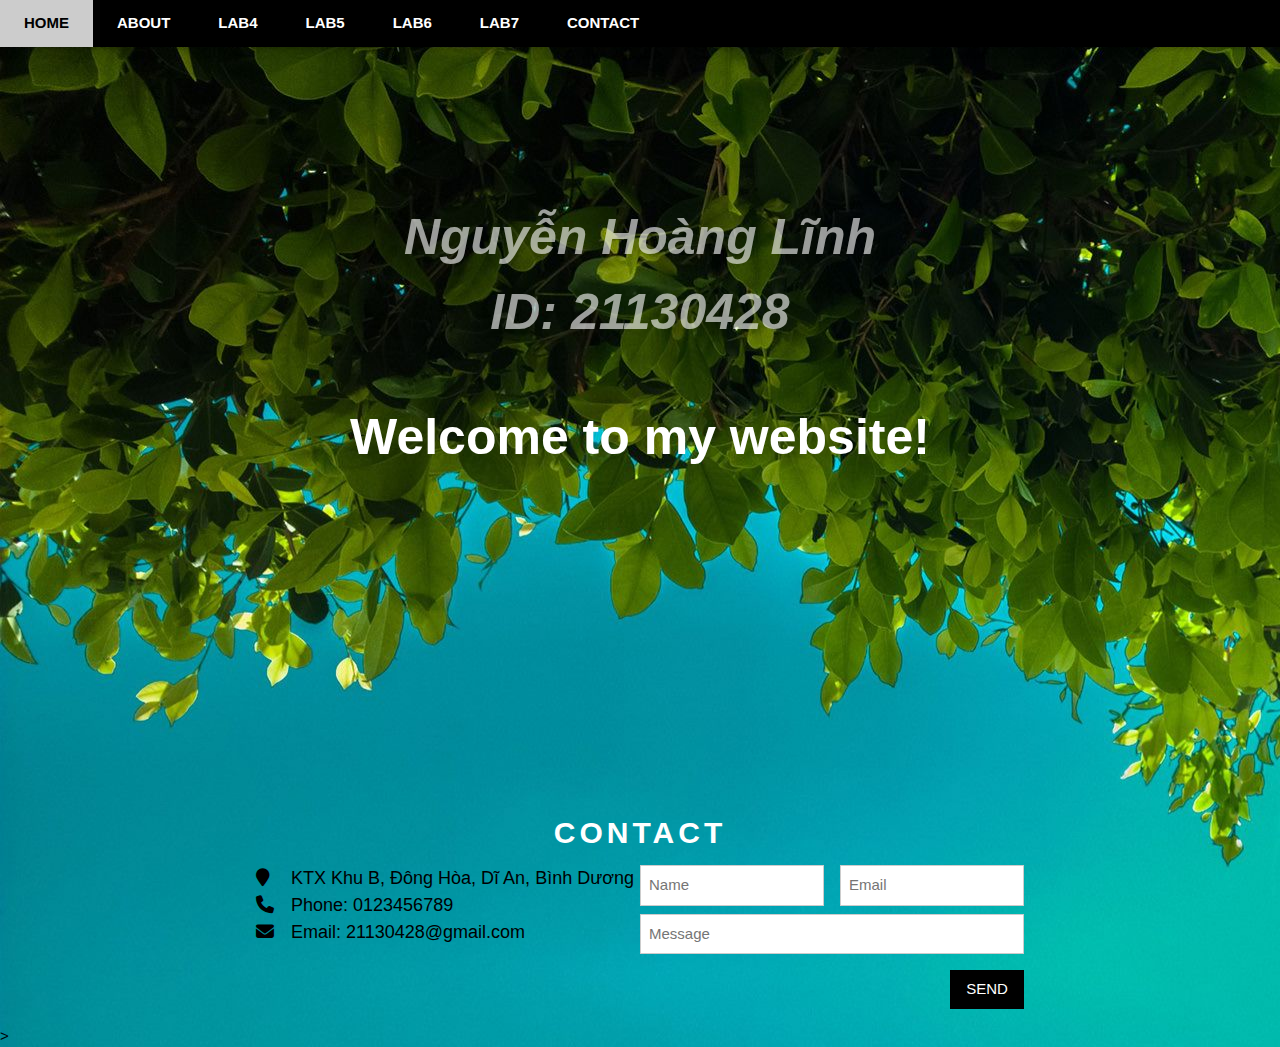
<file: index.html>
<!DOCTYPE html>
<html>

<head>
    <title>Home</title>
    <meta charset="utf-8">
    <link rel="stylesheet" href="assets/fonts/fontawesome-free-6.4.2-web/css/all.css">
    <link rel="stylesheet" href="https://www.w3schools.com/w3css/4/w3.css">
    <meta name="viewport" content="width=device-width, initial-scale=1">
    <link rel="stylesheet" href="assets/css/style.css">
</head>

<body>
    <div class="w3-top">
        <div class="w3-bar w3-black w3-card">
            <a href="index.html" class="w3-bar-item w3-button w3-padding-large" style="font-weight: bold;">HOME</a>
            <a href="about.html" class="w3-bar-item w3-button w3-padding-large w3-hide-small"
                style="font-weight: bold;">ABOUT</a>
            <a href="lab4.html" class="w3-bar-item w3-button w3-padding-large w3-hide-small"
                style="font-weight: bold;">LAB4</a>
            <a href="lab5.html" class="w3-bar-item w3-button w3-padding-large w3-hide-small"
                style="font-weight: bold;">LAB5</a>
            <a href="lab6.html" class="w3-bar-item w3-button w3-padding-large w3-hide-small"
                style="font-weight: bold;">LAB6</a>
            <a href="lab7.html" class="w3-bar-item w3-button w3-padding-large w3-hide-small"
                style="font-weight: bold;">LAB7</a>
            <a href="#contact" class="w3-bar-item w3-button w3-padding-large w3-hide-small"
                style="font-weight: bold;">CONTACT</a>
        </div>
    </div>
    <div id="bgimg">
        <div class="w3-content" style="max-width:2000px;">
            <div class="w3-container w3-content w3-center" style="margin: 0; max-width:100%;height: 800px; " id="band">
                <p class="w3-opacity"
                    style="color: white;padding-top: 200px;font-size: 50px;font-weight: bold;margin: 0;"><i>Nguyễn Hoàng
                        Lĩnh</i></p>
                <p class="w3-opacity" style="color: white;font-size: 50px;font-weight: bold;margin: 0;"><i>ID:
                        21130428</i></p>
                <p class="" style="color: white;font-size: 50px;font-weight: bold;">Welcome to my website!</p>
            </div>
        </div>
        <!-- bot -->
        <div>
            <div class="w3-container w3-content" style="max-width:800px" id="contact">
                <h2 class="w3-wide w3-center" style="font-weight: bold;color: white;">CONTACT</h2>
                <div class="w3-row">
                    <div class="w3-col m6 w3-large w3-margin-bottom">
                        <i class="fa fa-map-marker" style="width:30px"></i> KTX Khu B, Đông Hòa, Dĩ An, Bình Dương<br>
                        <i class="fa fa-phone" style="width:30px"></i> Phone: 0123456789<br>
                        <i class="fa fa-envelope" style="width:30px"> </i> Email: 21130428@gmail.com<br>
                    </div>
                    <div class="w3-col m6">
                        <form action="/action_page.php" target="_blank">
                            <div class="w3-row-padding" style="margin:0 -16px 8px -16px">
                                <div class="w3-half">
                                    <input class="w3-input w3-border" type="text" placeholder="Name" required
                                        name="Name">
                                </div>
                                <div class="w3-half">
                                    <input class="w3-input w3-border" type="text" placeholder="Email" required
                                        name="Email">
                                </div>
                            </div>
                            <input class="w3-input w3-border" type="text" placeholder="Message" required name="Message">
                            <button class="w3-button w3-black w3-section w3-right" type="submit">SEND</button>
                        </form>
                    </div>
                </div>
            </div>>
        </div>
    </div>
</body>

</html>
</file>
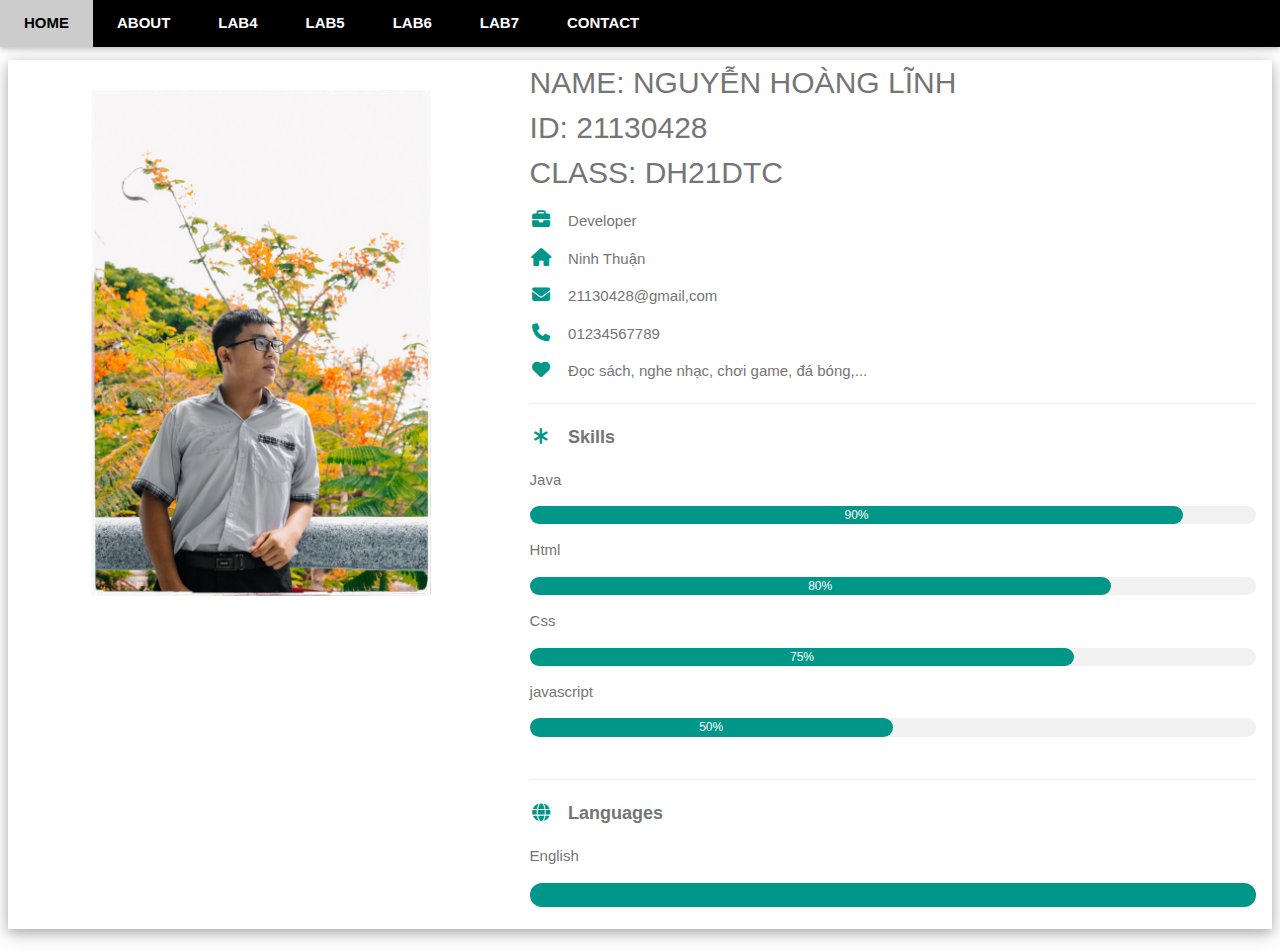
<file: about.html>
<!DOCTYPE html>
<html>

<head>
    <title>About</title>
    <meta charset="utf-8">
    <link rel="stylesheet" href="assets/fonts/fontawesome-free-6.4.2-web/css/all.css">
    <link rel="stylesheet" href="https://www.w3schools.com/w3css/4/w3.css">
    <meta name="viewport" content="width=device-width, initial-scale=1">
    <link rel="stylesheet" href="assets/css/style.css">
</head>

<body>
    <div class="w3-content" style="max-width: 100%;">
        <div class="w3-top">
            <div class="w3-bar w3-black w3-card">
                <a href="index.html" class="w3-bar-item w3-button w3-padding-large" style="font-weight: bold;">HOME</a>
                <a href="about.html" class="w3-bar-item w3-button w3-padding-large w3-hide-small"
                    style="font-weight: bold;">ABOUT</a>
                <a href="lab4.html" class="w3-bar-item w3-button w3-padding-large w3-hide-small"
                    style="font-weight: bold;">LAB4</a>
                <a href="lab5.html" class="w3-bar-item w3-button w3-padding-large w3-hide-small"
                    style="font-weight: bold;">LAB5</a>
                <a href="lab6.html" class="w3-bar-item w3-button w3-padding-large w3-hide-small"
                    style="font-weight: bold;">LAB6</a>
                <a href="lab7.html" class="w3-bar-item w3-button w3-padding-large w3-hide-small"
                    style="font-weight: bold;">LAB7</a>
                <a href="index.html#contact" class="w3-bar-item w3-button w3-padding-large w3-hide-small"
                    style="font-weight: bold;">CONTACT</a>
            </div>
        </div>

        <div class="w3-row-padding" style="margin-top: 60px;">
            <div class="">
                <div class="w3-white w3-text-grey w3-card-4"  style="display: flex;">
                    <div class="w3-display-container" style="width: 40%;">
                        <img src="assets/images/anh.jpg" style="width:100%; float: left; margin-top: 30px;" alt="Avatar">
                        <div class="w3-display-bottomleft w3-container w3-text-black">

                        </div>
                    </div>
                    <div class="w3-container" style="width: 60%;">

                        <h2 style="margin: 0;">NAME: NGUYỄN HOÀNG LĨNH</h2>
                        <h2 style="margin: 0;">ID: 21130428</h2>
                        <h2 style="margin: 0;">CLASS: DH21DTC</h2>
                        <p><i class="fa fa-briefcase fa-fw w3-margin-right w3-large w3-text-teal"></i>Developer</p>
                        <p><i class="fa fa-home fa-fw w3-margin-right w3-large w3-text-teal"></i>Ninh Thuận</p>
                        <p><i class="fa fa-envelope fa-fw w3-margin-right w3-large w3-text-teal"></i>21130428@gmail,com
                        </p>
                        <p><i class="fa fa-phone fa-fw w3-margin-right w3-large w3-text-teal"></i>01234567789</p>
                        <p><i class="fa-solid fa-heart fa-fw w3-margin-right w3-large w3-text-teal"></i>Đọc sách, nghe nhạc, chơi game, đá bóng,...</p>
                        <hr>
                        <p class="w3-large"><b><i
                                    class="fa fa-asterisk fa-fw w3-margin-right w3-text-teal"></i>Skills</b></p>
                        <p>Java</p>
                        <div class="w3-light-grey w3-round-xlarge w3-small">
                            <div class="w3-container w3-center w3-round-xlarge w3-teal" style="width:90%">90%</div>
                        </div>
                        <p>Html</p>
                        <div class="w3-light-grey w3-round-xlarge w3-small">
                            <div class="w3-container w3-center w3-round-xlarge w3-teal" style="width:80%">
                                <div class="w3-center w3-text-white">80%</div>
                            </div>
                        </div>
                        <p>Css</p>
                        <div class="w3-light-grey w3-round-xlarge w3-small">
                            <div class="w3-container w3-center w3-round-xlarge w3-teal" style="width:75%">75%</div>
                        </div>
                        <p>javascript</p>
                        <div class="w3-light-grey w3-round-xlarge w3-small">
                            <div class="w3-container w3-center w3-round-xlarge w3-teal" style="width:50%">50%</div>
                        </div>
                        <br>
                        <hr>
                        <p class="w3-large w3-text-theme"><b><i
                                    class="fa fa-globe fa-fw w3-margin-right w3-text-teal"></i>Languages</b></p>
                        <p>English</p>
                        <div class="w3-light-grey w3-round-xlarge">
                            <div class="w3-round-xlarge w3-teal" style="height:24px;width:100%"></div>
                        </div>
                        <br>
                    </div>
                </div><br>
            </div>
        </div>
    </div>
</body>

</html>
</file>
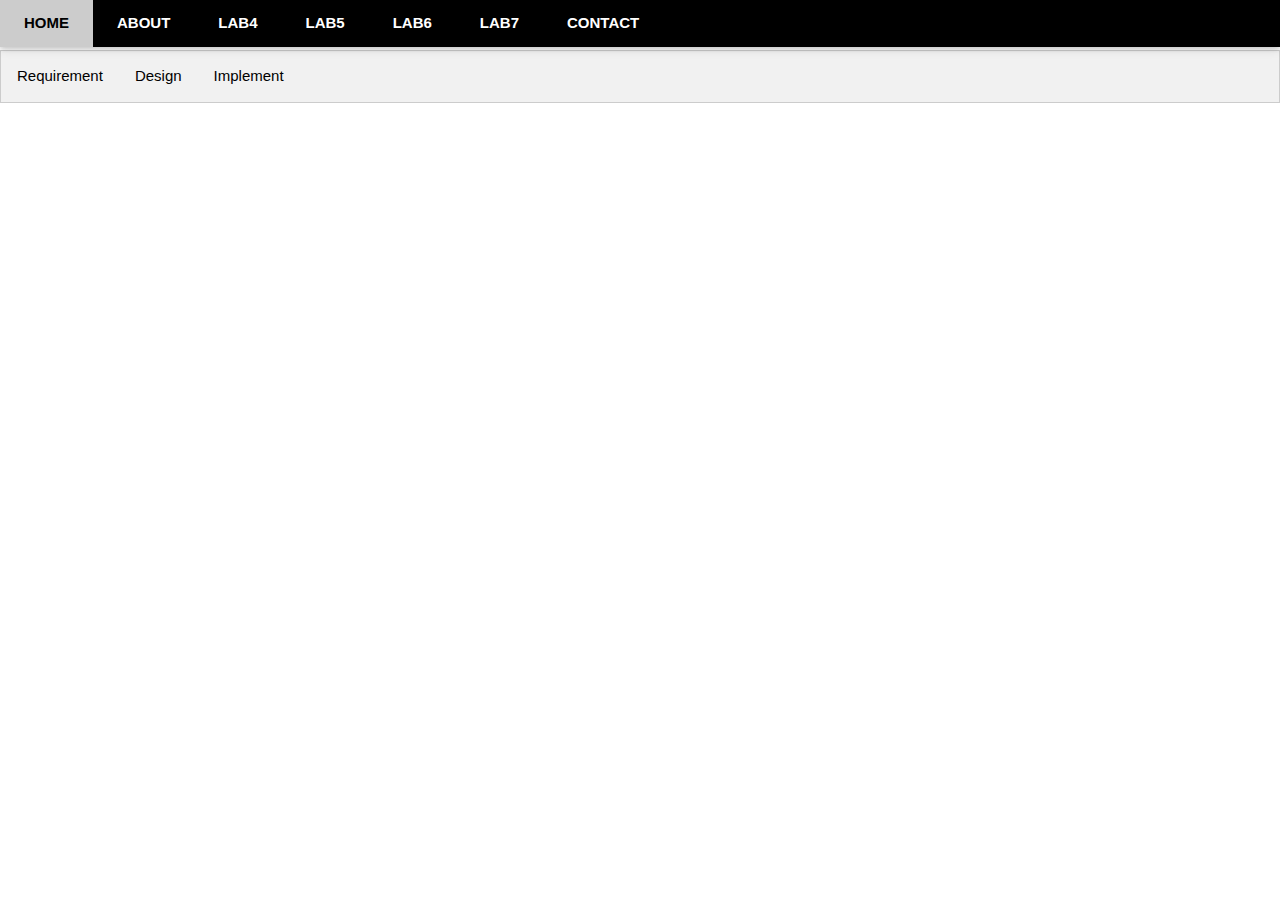
<file: lab4.html>
<!DOCTYPE html>
<html>

<head>
    <title>Lab 4</title>
    <meta charset="utf-8">
    <link rel="stylesheet" href="assets/fonts/fontawesome-free-6.4.2-web/css/all.css">
    <link rel="stylesheet" href="https://www.w3schools.com/w3css/4/w3.css">
    <meta name="viewport" content="width=device-width, initial-scale=1">
    <link rel="stylesheet" href="assets/css/style.css">
    <style>
        /* Định dạng cho tab */
        .tab {
            margin-top: 50px;
            overflow: hidden;
            border: 1px solid #ccc;
            background-color: #f1f1f1;
        }

        /* Định dạng cho nút tab */
        .tab button {
            background-color: inherit;
            float: left;
            border: none;
            outline: none;
            cursor: pointer;
            padding: 14px 16px;
            transition: 0.3s;
        }

        /* Định dạng cho nút tab khi được chọn */
        .tab button:hover {
            background-color: #ddd;
        }

        .tab button.active {
            background-color: #ccc;
        }

        /* Định dạng cho nội dung của tab */
        .tabcontent {
            display: none;
            padding: 6px 12px;
            border: 1px solid #ccc;
            border-top: none;
        }

        
    </style>
</head>

<body>
    <div class="w3-top">
        <div class="w3-bar w3-black w3-card">
            <a href="index.html" class="w3-bar-item w3-button w3-padding-large" style="font-weight: bold;">HOME</a>
            <a href="about.html" class="w3-bar-item w3-button w3-padding-large w3-hide-small"
                style="font-weight: bold;">ABOUT</a>
            <a href="lab4.html" class="w3-bar-item w3-button w3-padding-large w3-hide-small"
                style="font-weight: bold;">LAB4</a>
            <a href="lab5.html" class="w3-bar-item w3-button w3-padding-large w3-hide-small"
                style="font-weight: bold;">LAB5</a>
            <a href="lab6.html" class="w3-bar-item w3-button w3-padding-large w3-hide-small"
                style="font-weight: bold;">LAB6</a>
            <a href="lab7.html" class="w3-bar-item w3-button w3-padding-large w3-hide-small"
                style="font-weight: bold;">LAB7</a>
            <a href="index.html#contact" class="w3-bar-item w3-button w3-padding-large w3-hide-small"
                style="font-weight: bold;">CONTACT</a>
        </div>
    </div>
    <div class="tab">
        <button class="tablinks" onclick="openTab(event, 'Tab1')">Requirement</button>
        <button class="tablinks" onclick="openTab(event, 'Tab2')">Design</button>
        <button class="tablinks" onclick="openTab(event, 'Tab3')">Implement</button>
    </div>

    <div id="Tab1" class="tabcontent">
        <div class="text">
            <h1>Requirement:</h1>
            <ul>
                <li>
                    <p class="content">
                        Yêu cầu: Chọn 1 đối tượng bất kỳ trong thế giới thực, ví dụ như lớp môn học, giảng viên,… Sau đó
                        thiết
                        kế chức năng Quản lý đối tượng đó trên html bao gồm các tính năng thêm, sửa, xóa, tìm kiếm cho
                        đối tượng
                        đó. Ví dụ, làm chức năng Quản lý Sinh viên, bao gôm tính năng thêm, sửa, xóa, tìm kiếm. Chú ý:
                        Các thành
                        viên trong lớp, trong nhóm không được chọn các đối tượng giống nhau.
                        Tạo 1 menu Lab4 trên website cá nhân (sử dụng thẻ a trong html) bao gồm các tab sau:
                    </p>
                </li>
                <li>
                    <p class="content">1. Tab Requirement: copy lại nội dung của phần 1 ở trên (Yêu cầu) vào đây (và
                        trình bày lại cho đẹp).</p>
                </li>
                <li>
                    <p class="content">2. Tab Design: để link tới các file sau đây:</p>
                    <p class="content-sub">Thiết kế trên giấy (chụp lại ảnh) (có nút Download để tải ảnh về).</p>
                    <p class="content-sub">Chụp lại màn hình đã thiết kế trên HTML (có nút Download và Go to Figma để
                        link tới link Figma -
                        share ở dạng file để cô có thể coi từng thành phần).</p>
                </li>
                <li>
                    <p class="content">3. Tab Implement: là trang html của chức năng Quản lý đó.</p>
                </li>
                <li>
                    <p class="content">Sau khi làm xong, upload toàn bộ lên website cá nhân trên github.</p>
                </li>
            </ul>
        </div>
    </div>

    <div id="Tab2" class="tabcontent">
        <h1>Design:</h1><br>
        <div style="float: left; text-align: center; margin-left: 200px; margin-top: 20px;">
            <img src="assets/images/1706941832427.jpg">
            <a href="assets/images/1706941832427.jpg" download="assets/images/1706941832427.jpg">
                <br><button style="margin-top: 20px;">Download Image</button>
            </a>
        </div>
        <div style="float: right; text-align: center; margin-right: 200px;">
            <img src="assets/images/Screenshot 2024-02-02 221708.jpg" style="border: black solid 5px; margin: 20px 0px;">
            <a href="assets/images/Screenshot 2024-02-02 221708.jpg" download="assets/images/Screenshot 2024-02-02 221708.jpg">
                <br><button>Download Image</button>
            </a>
            <a href="https://www.figma.com/file/FgUUfWe7ryYrHu9VxP71eX/Untitled?type=design&node-id=48-74&mode=design&t=DnkEmP0WVpjxPJ3E-4">
                <button style="margin-left: 20px;">Figma</button>
            </a>
        </div>
    </div>

    <div id="Tab3" class="tabcontent">
        <h1>Implement:</h1>
        <div class="container">
            <h1>Quản Lý Sinh Viên</h1>
            <form id="studentForm">
                <label for="name">Họ và Tên:</label>
                <input type="text" id="name" required>

                <label for="age">Tuổi:</label>
                <input type="number" id="age" required>

                <button type="button" onclick="addStudent()">Thêm Sinh Viên</button>
            </form>
            <div style="padding-top: 20px;">
                <input type="text" id="searchInput" oninput="searchStudents()" placeholder="Tìm kiếm theo tên">
                <button type="button" onclick="deleteAllStudents()">Xóa Tất Cả Sinh Viên</button>
            </div>
            <div id="studentList"></div>
        </div>

        <script src="assets/js/qlsv.js"></script>
    </div>
    <script>
        function openTab(evt, tabName) {
            var i, tabcontent, tablinks;
            tabcontent = document.getElementsByClassName("tabcontent");
            for (i = 0; i < tabcontent.length; i++) {
                tabcontent[i].style.display = "none";
            }
            tablinks = document.getElementsByClassName("tablinks");
            for (i = 0; i < tablinks.length; i++) {
                tablinks[i].className = tablinks[i].className.replace(" active", "");
            }
            document.getElementById(tabName).style.display = "block";
            evt.currentTarget.className += " active";
        }
    </script>

</body>

</html>
</file>
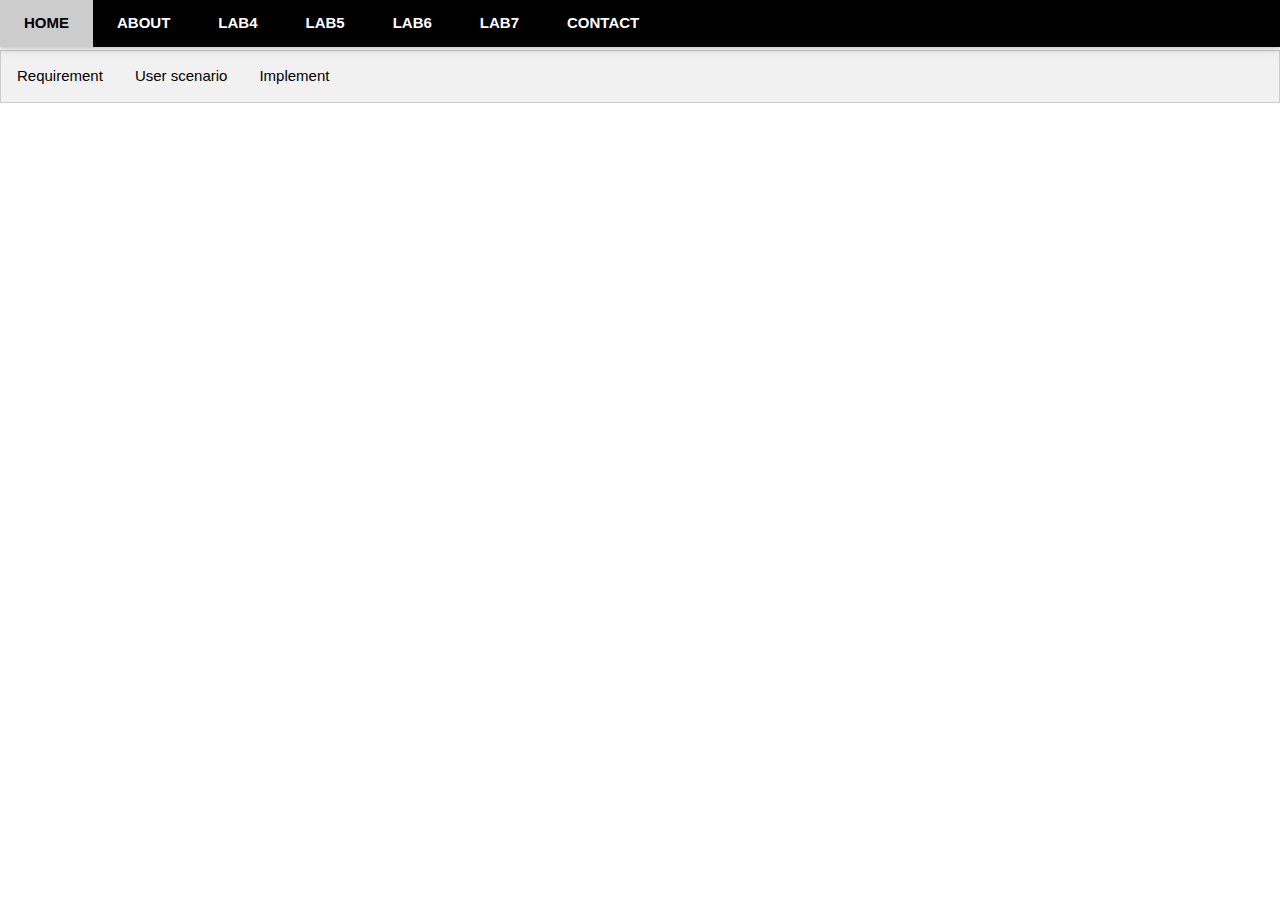
<file: lab5.html>
<!DOCTYPE html>
<html>

<head>

</head>

<body>

    <head>
        <title>Lab 5</title>
        <meta charset="utf-8">
        <link rel="stylesheet" href="assets/fonts/fontawesome-free-6.4.2-web/css/all.css">
        <link rel="stylesheet" href="https://www.w3schools.com/w3css/4/w3.css">
        <meta name="viewport" content="width=device-width, initial-scale=1">
        <link rel="stylesheet" href="assets/css/style.css">
        <link rel="stylesheet" href="assets/css/lab5.css">
        <style>
            /* Định dạng cho tab */
            .tab {
                margin-top: 50px;
                overflow: hidden;
                border: 1px solid #ccc;
                background-color: #f1f1f1;
            }

            /* Định dạng cho nút tab */
            .tab button {
                background-color: inherit;
                float: left;
                border: none;
                outline: none;
                cursor: pointer;
                padding: 14px 16px;
                transition: 0.3s;
            }

            /* Định dạng cho nút tab khi được chọn */
            .tab button:hover {
                background-color: #ddd;
            }

            .tab button.active {
                background-color: #ccc;
            }

            /* Định dạng cho nội dung của tab */
            .tabcontent {
                display: none;
                padding: 6px 12px;
                border: 1px solid #ccc;
                border-top: none;
            }
        </style>
    </head>

    <body>
        <div class="w3-top">
            <div class="w3-bar w3-black w3-card">
                <a href="index.html" class="w3-bar-item w3-button w3-padding-large" style="font-weight: bold;">HOME</a>
                <a href="about.html" class="w3-bar-item w3-button w3-padding-large w3-hide-small"
                    style="font-weight: bold;">ABOUT</a>
                <a href="lab4.html" class="w3-bar-item w3-button w3-padding-large w3-hide-small"
                    style="font-weight: bold;">LAB4</a>
                <a href="lab5.html" class="w3-bar-item w3-button w3-padding-large w3-hide-small"
                    style="font-weight: bold;">LAB5</a>
                <a href="lab6.html" class="w3-bar-item w3-button w3-padding-large w3-hide-small"
                    style="font-weight: bold;">LAB6</a>
                <a href="lab7.html" class="w3-bar-item w3-button w3-padding-large w3-hide-small"
                    style="font-weight: bold;">LAB7</a>
                <a href="index.html#contact" class="w3-bar-item w3-button w3-padding-large w3-hide-small"
                    style="font-weight: bold;">CONTACT</a>
            </div>
        </div>

        <div class="tab">
            <button class="tablinks" onclick="openTab(event, 'Tab1')">Requirement</button>
            <button class="tablinks" onclick="openTab(event, 'Tab2')">User scenario</button>
            <button class="tablinks" onclick="openTab(event, 'Tab3')">Implement</button>
        </div>

        <div id="Tab2" class="tabcontent">
            <h1>User scenario:</h1>
            <div style="float: left; text-align: center; margin-left: 200px; margin-top: 20px;">
                <img src="assets/images/user scenario.jpg">
                <a href="assets/images/Screenshot 2024-02-02 221708.jpg">
                </a>
            </div>
            <div style="float: right; text-align: center; margin-right: 200px;">
                <img src="assets/images/lab5.jpg" style="margin-top: 20px; margin-bottom: 10px;">
                <a
                    href="https://www.figma.com/file/FgUUfWe7ryYrHu9VxP71eX/Untitled?type=design&node-id=52-2&mode=design&t=jG2njMSpwfVxgslz-4">
                    <br><button style="margin-left: 20px;">Figma</button>
                </a>
                <a href="assets/images/lab5.jpg" download="assets/images/lab5.jpg">
                    <button>Download Image</button>
                </a>
            </div>
        </div>

        <div id="Tab1" class="tabcontent">
            <div class="text">
                <h1>Requirement:</h1>
                <ul>
                    <li>
                        <p class="contentt">
                            (1) Tạo ra một user scenario.
                        </p>
                    </li>
                    <li>
                        <p class="contentt">(2) Chọn 1 bước trong user scenario để thiết kế 1 form giao diện Web trên công cụ thiết kế đã chọn. Sau đó thiết kế trên Figma rồi chuyển sang html tương ứng cho thiết kế này.</p>
                    </li>
                    <li>
                        <p class="contentt">Upload lên github: trong file html có chèn hình ảnh của user scenario ở (1) và đường dẫn của file thiết kế ở (2).</p>
                    </li>
                </ul>
            </div>
        </div>
        <div id="Tab3" class="tabcontent">
            <h1>Implement:</h1>
            <div id="container">
                <div id="section_one">
                    <p class="title">Account</p>
                    <div class="content name"><i class="fa-solid fa-user"></i><input type="text"
                            placeholder="Full Name"></div>
                    <div class="content email"><i class="fa-solid fa-envelope"></i><input type="text"
                            placeholder="Email Adress"></div>
                    <div class="content password"><i class="fa-solid fa-key fa-flip-horizontal"></i><input type="text"
                            placeholder="Password"></div>
                </div>
                <div id="section_two">
                    <div class="left">
                        <p class="title">Date of Birth</p>
                        <input class="left content date" stype="text" placeholder="DD">
                        <input class="left content month" type="text" placeholder="MM">
                        <input class="left content year" type="text" placeholder="YYYY">
                    </div>
                    <div class="right">
                        <p class="title">Gender</p>
                        <button class="right content male">Male</button>
                        <button class="right content female">Female</button>
                    </div>
                </div>
                <div id="section_three">
                    <p class="title">Payment Details</p>
                    <div class="button">
                        <button id="visa"><i class="fa-brands fa-cc-visa"></i>Credit Card</button>
                        <button id="paypal"><i class="fa-brands fa-cc-paypal"></i>Paypal</button>
                    </div>

                    <div class="content cardNumber"><i class="fa-regular fa-credit-card"></i><input type="text"
                            placeholder="Card Number"></div>
                    <div class="bot">
                        <div class="content cardCVC"><i class="fa-solid fa-user"></i><input type="text"
                                placeholder="Card CVC">
                        </div>
                        <div class="datetime">
                            <select name="" class="select">
                                <optgroup label="*January"></optgroup>
                                <option value="">01 Jan</option>
                                <option value="">02 Jan</option>
                                <option value="">03 Jan</option>
                                <option value="">04 Jan</option>
                                <option value="">05 Jan</option>
                                <option value="">06 Jan</option>
                                <option value="">07 Jan</option>
                                <option value="">08 Jan</option>
                                <option value="">09 Jan</option>
                                <option value="">10 Jan</option>
                                <option value="">11 Jan</option>
                                <option value="">12 Jan</option>
                                <option value="">13 Jan</option>
                                <option value="">14 Jan</option>
                                <option value="">15 Jan</option>
                                <option value="">16 Jan</option>
                                <option value="">17 Jan</option>
                                <option value="">18 Jan</option>
                                <option value="">19 Jan</option>
                                <option value="">20 Jan</option>
                                <option value="">21 Jan</option>
                                <option value="">22 Jan</option>
                                <option value="">23 Jan</option>
                                <option value="">24 Jan</option>
                                <option value="">25 Jan</option>
                                <option value="">26 Jan</option>
                                <option value="">27 Jan</option>
                                <option value="">28 Jan</option>
                                <option value="">29 Jan</option>
                                <option value="">30 Jan</option>
                                <option value="">31 Jan</option>
                                <optgroup label="*February"></optgroup>
                                <option value="">01 Feb</option>
                                <option value="">02 Feb</option>
                                <option value="">03 Feb</option>
                                <option value="">04 Feb</option>
                                <option value="">05 Feb</option>
                                <option value="">06 Feb</option>
                                <option value="">07 Feb</option>
                                <option value="">08 Feb</option>
                                <option value="">09 Feb</option>
                                <option value="">10 Feb</option>
                                <option value="">11 Feb</option>
                                <option value="">12 Feb</option>
                                <option value="">13 Feb</option>
                                <option value="">14 Feb</option>
                                <option value="">15 Feb</option>
                                <option value="">16 Feb</option>
                                <option value="">17 Feb</option>
                                <option value="">18 Feb</option>
                                <option value="">19 Feb</option>
                                <option value="">20 Feb</option>
                                <option value="">21 Feb</option>
                                <option value="">22 Feb</option>
                                <option value="">23 Feb</option>
                                <option value="">24 Feb</option>
                                <option value="">25 Feb</option>
                                <option value="">26 Feb</option>
                                <option value="">27 Feb</option>
                                <option value="">28 Feb</option>
                                <optgroup label="*Match"></optgroup>
                                <option value="">01 Mat</option>
                                <option value="">02 Mat</option>
                                <option value="">03 Mat</option>
                                <option value="">04 Mat</option>
                                <option value="">05 Mat</option>
                                <option value="">06 Mat</option>
                                <option value="">07 Mat</option>
                                <option value="">08 Mat</option>
                                <option value="">09 Mat</option>
                                <option value="">10 Mat</option>
                                <option value="">11 Mat</option>
                                <option value="">12 Mat</option>
                                <option value="">13 Mat</option>
                                <option value="">14 Mat</option>
                                <option value="">15 Mat</option>
                                <option value="">16 Mat</option>
                                <option value="">17 Mat</option>
                                <option value="">18 Mat</option>
                                <option value="">19 Mat</option>
                                <option value="">20 Mat</option>
                                <option value="">21 Mat</option>
                                <option value="">22 Mat</option>
                                <option value="">23 Mat</option>
                                <option value="">24 Mat</option>
                                <option value="">25 Mat</option>
                                <option value="">26 Mat</option>
                                <option value="">27 Mat</option>
                                <option value="">28 Mat</option>
                                <option value="">29 Mat</option>
                                <option value="">30 Mat</option>
                                <option value="">31 Mat</option>
                                <optgroup label="*April"></optgroup>
                                <option value="">01 Apl</option>
                                <option value="">02 Apl</option>
                                <option value="">03 Apl</option>
                                <option value="">04 Apl</option>
                                <option value="">05 Apl</option>
                                <option value="">06 Apl</option>
                                <option value="">07 Apl</option>
                                <option value="">08 Apl</option>
                                <option value="">09 Apl</option>
                                <option value="">10 Apl</option>
                                <option value="">11 Apl</option>
                                <option value="">12 Apl</option>
                                <option value="">13 Apl</option>
                                <option value="">14 Apl</option>
                                <option value="">15 Apl</option>
                                <option value="">16 Apl</option>
                                <option value="">17 Apl</option>
                                <option value="">18 Apl</option>
                                <option value="">19 Apl</option>
                                <option value="">20 Apl</option>
                                <option value="">21 Apl</option>
                                <option value="">22 Apl</option>
                                <option value="">23 Apl</option>
                                <option value="">24 Apl</option>
                                <option value="">25 Apl</option>
                                <option value="">26 Apl</option>
                                <option value="">27 Apl</option>
                                <option value="">28 Apl</option>
                                <option value="">29 Apl</option>
                                <option value="">30 Apl</option>
                                <optgroup label="*May"></optgroup>
                                <option value="">01 May</option>
                                <option value="">02 May</option>
                                <option value="">03 May</option>
                                <option value="">04 May</option>
                                <option value="">05 May</option>
                                <option value="">06 May</option>
                                <option value="">07 May</option>
                                <option value="">08 May</option>
                                <option value="">09 May</option>
                                <option value="">10 May</option>
                                <option value="">11 May</option>
                                <option value="">12 May</option>
                                <option value="">13 May</option>
                                <option value="">14 May</option>
                                <option value="">15 May</option>
                                <option value="">16 May</option>
                                <option value="">17 May</option>
                                <option value="">18 May</option>
                                <option value="">19 May</option>
                                <option value="">20 May</option>
                                <option value="">21 May</option>
                                <option value="">22 May</option>
                                <option value="">23 May</option>
                                <option value="">24 May</option>
                                <option value="">25 May</option>
                                <option value="">26 May</option>
                                <option value="">27 May</option>
                                <option value="">28 May</option>
                                <option value="">29 May</option>
                                <option value="">30 May</option>
                                <option value="">31 May</option>
                                <optgroup label="*June"></optgroup>
                                <option value="">01 Jun</option>
                                <option value="">02 Jun</option>
                                <option value="">03 Jun</option>
                                <option value="">04 Jun</option>
                                <option value="">05 Jun</option>
                                <option value="">06 Jun</option>
                                <option value="">07 Jun</option>
                                <option value="">08 Jun</option>
                                <option value="">09 Jun</option>
                                <option value="">10 Jun</option>
                                <option value="">11 Jun</option>
                                <option value="">12 Jun</option>
                                <option value="">13 Jun</option>
                                <option value="">14 Jun</option>
                                <option value="">15 Jun</option>
                                <option value="">16 Jun</option>
                                <option value="">17 Jun</option>
                                <option value="">18 Jun</option>
                                <option value="">19 Jun</option>
                                <option value="">20 Jun</option>
                                <option value="">21 Jun</option>
                                <option value="">22 Jun</option>
                                <option value="">23 Jun</option>
                                <option value="">24 Jun</option>
                                <option value="">25 Jun</option>
                                <option value="">26 Jun</option>
                                <option value="">27 Jun</option>
                                <option value="">28 Jun</option>
                                <option value="">29 Jun</option>
                                <option value="">30 Jun</option>
                                <optgroup label="*July"></optgroup>
                                <option value="">01 Jul</option>
                                <option value="">02 Jul</option>
                                <option value="">03 Jul</option>
                                <option value="">04 Jul</option>
                                <option value="">05 Jul</option>
                                <option value="">06 Jul</option>
                                <option value="">07 Jul</option>
                                <option value="">08 Jul</option>
                                <option value="">09 Jul</option>
                                <option value="">10 Jul</option>
                                <option value="">11 Jul</option>
                                <option value="">12 Jul</option>
                                <option value="">13 Jul</option>
                                <option value="">14 Jul</option>
                                <option value="">15 Jul</option>
                                <option value="">16 Jul</option>
                                <option value="">17 Jul</option>
                                <option value="">18 Jul</option>
                                <option value="">19 Jul</option>
                                <option value="">20 Jul</option>
                                <option value="">21 Jul</option>
                                <option value="">22 Jul</option>
                                <option value="">23 Jul</option>
                                <option value="">24 Jul</option>
                                <option value="">25 Jul</option>
                                <option value="">26 Jul</option>
                                <option value="">27 Jul</option>
                                <option value="">28 Jul</option>
                                <option value="">29 Jul</option>
                                <option value="">30 Jul</option>
                                <option value="">31 Jul</option>
                                <optgroup label="*August"></optgroup>
                                <option value="">01 Aug</option>
                                <option value="">02 Aug</option>
                                <option value="">03 Aug</option>
                                <option value="">04 Aug</option>
                                <option value="">05 Aug</option>
                                <option value="">06 Aug</option>
                                <option value="">07 Aug</option>
                                <option value="">08 Aug</option>
                                <option value="">09 Aug</option>
                                <option value="">10 Aug</option>
                                <option value="">11 Aug</option>
                                <option value="">12 Aug</option>
                                <option value="">13 Aug</option>
                                <option value="">14 Aug</option>
                                <option value="">15 Aug</option>
                                <option value="">16 Aug</option>
                                <option value="">17 Aug</option>
                                <option value="">18 Aug</option>
                                <option value="">19 Aug</option>
                                <option value="">20 Aug</option>
                                <option value="">21 Aug</option>
                                <option value="">22 Aug</option>
                                <option value="">23 Aug</option>
                                <option value="">24 Aug</option>
                                <option value="">25 Aug</option>
                                <option value="">26 Aug</option>
                                <option value="">27 Aug</option>
                                <option value="">28 Aug</option>
                                <option value="">29 Aug</option>
                                <option value="">30 Aug</option>
                                <option value="">31 Aug</option>
                                <optgroup label="*September"></optgroup>
                                <option value="">01 Sep</option>
                                <option value="">02 Sep</option>
                                <option value="">03 Sep</option>
                                <option value="">04 Sep</option>
                                <option value="">05 Sep</option>
                                <option value="">06 Sep</option>
                                <option value="">07 Sep</option>
                                <option value="">08 Sep</option>
                                <option value="">09 Sep</option>
                                <option value="">10 Sep</option>
                                <option value="">11 Sep</option>
                                <option value="">12 Sep</option>
                                <option value="">13 Sep</option>
                                <option value="">14 Sep</option>
                                <option value="">15 Sep</option>
                                <option value="">16 Sep</option>
                                <option value="">17 Sep</option>
                                <option value="">18 Sep</option>
                                <option value="">19 Sep</option>
                                <option value="">20 Sep</option>
                                <option value="">21 Sep</option>
                                <option value="">22 Sep</option>
                                <option value="">23 Sep</option>
                                <option value="">24 Sep</option>
                                <option value="">25 Sep</option>
                                <option value="">26 Sep</option>
                                <option value="">27 Sep</option>
                                <option value="">28 Sep</option>
                                <option value="">29 Sep</option>
                                <option value="">30 Sep</option>
                                <optgroup label="*October"></optgroup>
                                <option value="">01 Oct</option>
                                <option value="">02 Oct</option>
                                <option value="">03 Oct</option>
                                <option value="">04 Oct</option>
                                <option value="">05 Oct</option>
                                <option value="">06 Oct</option>
                                <option value="">07 Oct</option>
                                <option value="">08 Oct</option>
                                <option value="">09 Oct</option>
                                <option value="">10 Oct</option>
                                <option value="">11 Oct</option>
                                <option value="">12 Oct</option>
                                <option value="">13 Oct</option>
                                <option value="">14 Oct</option>
                                <option value="">15 Oct</option>
                                <option value="">16 Oct</option>
                                <option value="">17 Oct</option>
                                <option value="">18 Oct</option>
                                <option value="">19 Oct</option>
                                <option value="">20 Oct</option>
                                <option value="">21 Oct</option>
                                <option value="">22 Oct</option>
                                <option value="">23 Oct</option>
                                <option value="">24 Oct</option>
                                <option value="">25 Oct</option>
                                <option value="">26 Oct</option>
                                <option value="">27 Oct</option>
                                <option value="">28 Oct</option>
                                <option value="">29 Oct</option>
                                <option value="">30 Oct</option>
                                <option value="">31 Oct</option>
                                <optgroup label="*Novenber"></optgroup>
                                <option value="">01 Nov</option>
                                <option value="">02 Nov</option>
                                <option value="">03 Nov</option>
                                <option value="">04 Nov</option>
                                <option value="">05 Nov</option>
                                <option value="">06 Nov</option>
                                <option value="">07 Nov</option>
                                <option value="">08 Nov</option>
                                <option value="">09 Nov</option>
                                <option value="">10 Nov</option>
                                <option value="">11 Nov</option>
                                <option value="">12 Nov</option>
                                <option value="">13 Nov</option>
                                <option value="">14 Nov</option>
                                <option value="">15 Nov</option>
                                <option value="">16 Nov</option>
                                <option value="">17 Nov</option>
                                <option value="">18 Nov</option>
                                <option value="">19 Nov</option>
                                <option value="">20 Nov</option>
                                <option value="">21 Nov</option>
                                <option value="">22 Nov</option>
                                <option value="">23 Nov</option>
                                <option value="">24 Nov</option>
                                <option value="">25 Nov</option>
                                <option value="">26 Nov</option>
                                <option value="">27 Nov</option>
                                <option value="">28 Nov</option>
                                <option value="">29 Nov</option>
                                <option value="">30 Nov</option>
                                <optgroup label="*December"></optgroup>
                                <option value="">01 Dec</option>
                                <option value="">02 Dec</option>
                                <option value="">03 Dec</option>
                                <option value="">04 Dec</option>
                                <option value="">05 Dec</option>
                                <option value="">06 Dec</option>
                                <option value="">07 Dec</option>
                                <option value="">08 Dec</option>
                                <option value="">09 Dec</option>
                                <option value="">10 Dec</option>
                                <option value="">11 Dec</option>
                                <option value="">12 Dec</option>
                                <option value="">13 Dec</option>
                                <option value="">14 Dec</option>
                                <option value="">15 Dec</option>
                                <option value="">16 Dec</option>
                                <option value="">17 Dec</option>
                                <option value="">18 Dec</option>
                                <option value="">19 Dec</option>
                                <option value="">20 Dec</option>
                                <option value="">21 Dec</option>
                                <option value="">22 Dec</option>
                                <option value="">23 Dec</option>
                                <option value="">24 Dec</option>
                                <option value="">25 Dec</option>
                                <option value="">26 Dec</option>
                                <option value="">27 Dec</option>
                                <option value="">28 Dec</option>
                                <option value="">29 Dec</option>
                                <option value="">30 Dec</option>
                                <option value="">31 Dec</option>
                            </select>
                            <input type="number" min="0" max="9999" value="2023">
                        </div>
                    </div>
                </div>
            </div>
        </div>

        <script>
            function openTab(evt, tabName) {
                var i, tabcontent, tablinks;
                tabcontent = document.getElementsByClassName("tabcontent");
                for (i = 0; i < tabcontent.length; i++) {
                    tabcontent[i].style.display = "none";
                }
                tablinks = document.getElementsByClassName("tablinks");
                for (i = 0; i < tablinks.length; i++) {
                    tablinks[i].className = tablinks[i].className.replace(" active", "");
                }
                document.getElementById(tabName).style.display = "block";
                evt.currentTarget.className += " active";
            }
        </script>
    </body>

</html>
</file>
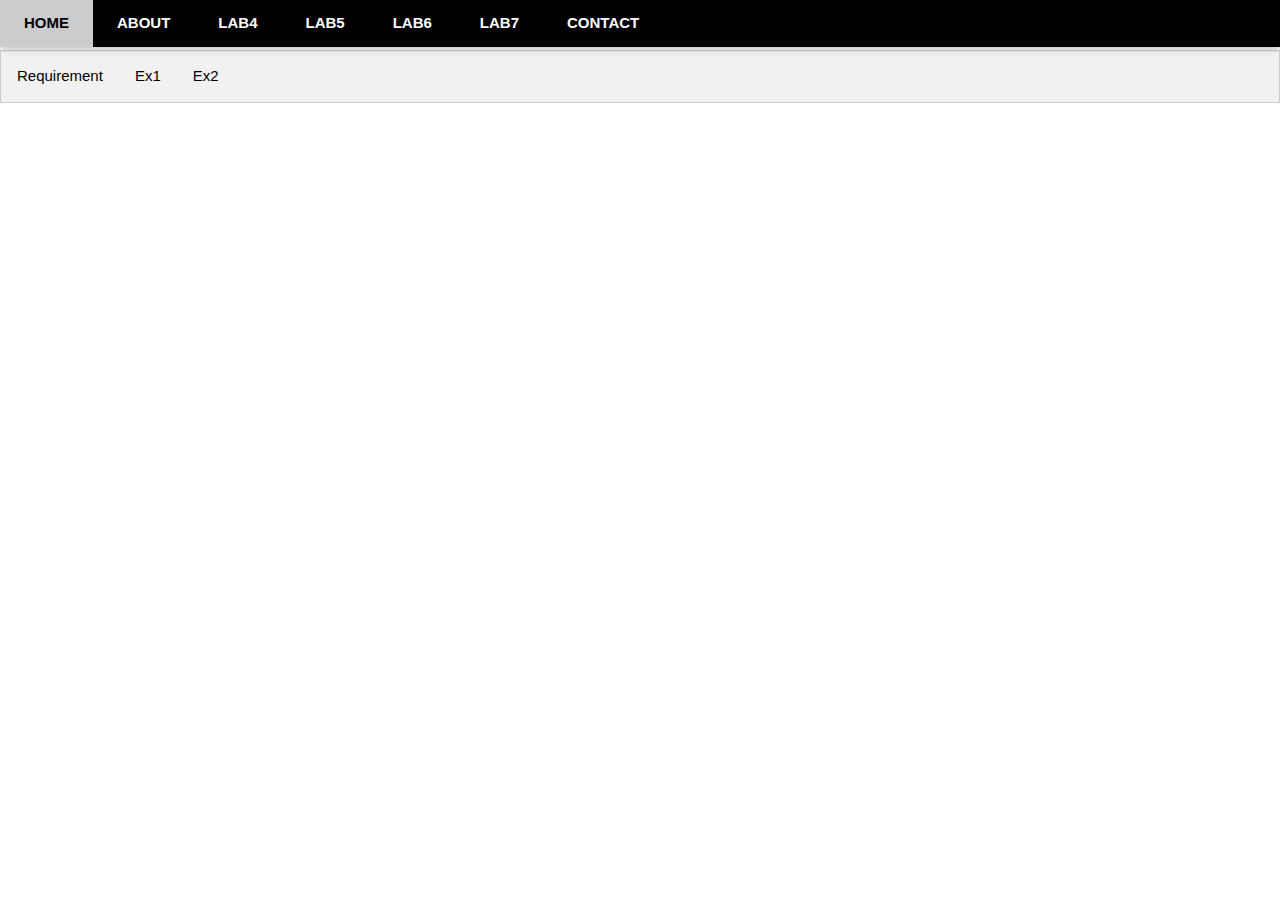
<file: lab6.html>
<!DOCTYPE html>
<html>

<head>
    <title>Lab 6</title>
    <meta charset="utf-8">
    <link rel="stylesheet" href="assets/fonts/fontawesome-free-6.4.2-web/css/all.css">
    <link rel="stylesheet" href="https://www.w3schools.com/w3css/4/w3.css">
    <meta name="viewport" content="width=device-width, initial-scale=1">
    <link rel="stylesheet" href="assets/css/style.css">
    <style>
        /* Định dạng cho tab */
        .tab {
            margin-top: 50px;
            overflow: hidden;
            border: 1px solid #ccc;
            background-color: #f1f1f1;
        }

        /* Định dạng cho nút tab */
        .tab button {
            background-color: inherit;
            float: left;
            border: none;
            outline: none;
            cursor: pointer;
            padding: 14px 16px;
            transition: 0.3s;
        }

        /* Định dạng cho nút tab khi được chọn */
        .tab button:hover {
            background-color: #ddd;
        }

        .tab button.active {
            background-color: #ccc;
        }

        /* Định dạng cho nội dung của tab */
        .tabcontent {
            display: none;
            padding: 6px 12px;
            border: 1px solid #ccc;
            border-top: none;
        }
    </style>
</head>

<body>
    <div class="w3-top">
        <div class="w3-bar w3-black w3-card">
            <a href="index.html" class="w3-bar-item w3-button w3-padding-large" style="font-weight: bold;">HOME</a>
            <a href="about.html" class="w3-bar-item w3-button w3-padding-large w3-hide-small"
                style="font-weight: bold;">ABOUT</a>
            <a href="lab4.html" class="w3-bar-item w3-button w3-padding-large w3-hide-small"
                style="font-weight: bold;">LAB4</a>
            <a href="lab5.html" class="w3-bar-item w3-button w3-padding-large w3-hide-small"
                style="font-weight: bold;">LAB5</a>
            <a href="lab6.html" class="w3-bar-item w3-button w3-padding-large w3-hide-small"
                style="font-weight: bold;">LAB6</a>
            <a href="lab7.html" class="w3-bar-item w3-button w3-padding-large w3-hide-small"
                style="font-weight: bold;">LAB7</a>
            <a href="index.html#contact" class="w3-bar-item w3-button w3-padding-large w3-hide-small"
                style="font-weight: bold;">CONTACT</a>
        </div>
    </div>
    <div class="tab">
        <button class="tablinks" onclick="openTab(event, 'Tab1')">Requirement</button>
        <button class="tablinks" onclick="openTab(event, 'Tab2')">Ex1</button>
        <button class="tablinks" onclick="openTab(event, 'Tab3')">Ex2</button>
    </div>

    <div id="Tab2" class="tabcontent">
        <h1>Ex1: Z-pattern</h1>
        <div class="subtab" style="margin: auto; width: max-content; margin-bottom: 50px;">
            <button class="subtablinks" onclick="openSubTab(event, 'DesignTab1')">Design</button>
            <a href="#" onclick="loadImplementContent('ex1.html', 'ImplementTab1')">
                <!-- Thay đổi đường dẫn của 'implement.html' nếu cần -->
                <button class="subtablinks" onclick="openSubTab(event, 'ImplementTab1')">Implement</button>
            </a>
        </div>

        <div id="DesignTab1" class="subtabcontent">
            <div style="float: left; text-align: center; margin-left: 300px; margin-top: 20px;">
                <img src="assets/images/zpattern.jpg">
                <a href="assets/images/zpattern.jpg" download="assets/images/zpattern.jpg">
                    <br><button style="margin-top: 20px;">Download Image</button>
                </a>
            </div>
            <div style="float: right; text-align: center; margin-right: 300px;">
                <img src="assets/images/z.jpg" style="border: black solid 5px; margin: 20px 0px;">
                <a href="assets/images/z.jpg" download="assets/images/z.jpg">
                    <br><button>Download Image</button>
                </a>
                <a
                    href="https://www.figma.com/file/FgUUfWe7ryYrHu9VxP71eX/Untitled?type=design&node-id=57-21&mode=design&t=Cth7ODzuYc58IaNN-4">
                    <button style="margin-left: 20px;">Figma</button>
                </a>
            </div>
        </div>

        <div id="ImplementTab1" class="subtabcontent">
        </div>
    </div>
    <div id="Tab1" class="tabcontent">
        <div class="text">
            <h1>Requirement:</h1>
            <ul>
                <li>
                    <p class="contentt">
                        Trong menu Labs, tạo 1 menu Lab6 (file lab6.html)  sau đó tạo 2 tab Ex1, Ex2.
                    </p>
                </li>
                <li>
                    <p class="contentt">Ex1: Thiết kế một trang Web đơn giản sử dụng mẫu F-pattern ==> chuyển sang html (ex1.html).</p>
                </li>
                <li>
                    <p class="contentt">Ex2: Thiết kế một trang Web sử dụng mẫu Z-pattern ==> chuyển sang html (ex2.html)</p>

                </li>
                <li>
                    <p class="contentt">Với cả Ex1, Ex2: Tạo 2 tab Design và Implementation: </p>
                    <p class="content-sub">Design: chụp lại hình ảnh để có cái nhìn tổng quan về file thiết kế (thiết kế trên giấy và Figma), có nút Download để download file thiết kế về nếu muốn.</p>
                    <p class="content-sub">Implementation: nội dung phần hiện thực trên html.</p>
                </li>
                <li>
                    <p class="contentt">Sau khi làm xong, upload toàn bộ lên website cá nhân trên github.</p>
                </li>
            </ul>
        </div>
    </div>
    <div id="Tab3" class="tabcontent">
        <h1>Ex2: F-pattern</h1>

        <div class="subtab" style="margin: auto; width: max-content; margin-bottom: 50px;">
            <button class="subtablinks" onclick="openSubTab(event, 'DesignTab2')">Design</button>
            <a href="#" onclick="loadImplementContent('ex2.html', 'ImplementTab2')">
                <!-- Thay đổi đường dẫn của 'implement.html' nếu cần -->
                <button class="subtablinks" onclick="openSubTab(event, 'ImplementTab2')">Implement</button>
            </a>
        </div>

        <div id="DesignTab2" class="subtabcontent">
            <div style="float: left; text-align: center; margin-left: 300px; margin-top: 20px;">
                <img src="assets/images/fpattern.jpg">
                <a href="assets/images/fpattern.jpg" download="assets/images/fpattern.jpg">
                    <br><button style="margin-top: 20px;">Download Image</button>
                </a>
            </div>
            <div style="float: right; text-align: center; margin-right: 300px;">
                <img src="assets/images/f.jpg" style="border: black solid 5px; margin: 20px 0px;">
                <a href="assets/images/f.jpg" download="assets/images/f.jpg">
                    <br><button>Download Image</button>
                </a>
                <a
                    href="https://www.figma.com/file/FgUUfWe7ryYrHu9VxP71eX/Untitled?type=design&node-id=57-2&mode=design&t=Cth7ODzuYc58IaNN-4">
                    <button style="margin-left: 20px;">Figma</button>
                </a>
            </div>
        </div>

        <div id="ImplementTab2" class="subtabcontent">
        </div>
    </div>

    <script>
        function openTab(evt, tabName) {
            var i, tabcontent, tablinks;
            tabcontent = document.getElementsByClassName("tabcontent");
            for (i = 0; i < tabcontent.length; i++) {
                tabcontent[i].style.display = "none";
            }
            tablinks = document.getElementsByClassName("tablinks");
            for (i = 0; i < tablinks.length; i++) {
                tablinks[i].className = tablinks[i].className.replace(" active", "");
            }
            document.getElementById(tabName).style.display = "block";
            evt.currentTarget.className += " active";
        }

        function openSubTab(evt, subTabName) {
            var i, subtabcontent, subtablinks;
            subtabcontent = document.getElementsByClassName("subtabcontent");
            for (i = 0; i < subtabcontent.length; i++) {
                subtabcontent[i].style.display = "none";
            }
            subtablinks = document.getElementsByClassName("subtablinks");
            for (i = 0; i < subtablinks.length; i++) {
                subtablinks[i].className = subtablinks[i].className.replace(" active", "");
            }
            document.getElementById(subTabName).style.display = "block";
            evt.currentTarget.className += " active";
        }

        function loadImplementContent(url, targetId) {
            fetch(url)
                .then(response => response.text())
                .then(data => {
                    var implementContent = document.getElementById(targetId);
                    implementContent.innerHTML = data;
                })
                .catch(error => console.error('Error:', error));
        }
    </script>

</body>

</html>
</file>
<file: assets/css/style.css>
body {
    font-family: Arial, Helvetica, sans-serif;
}
.dropdown-content a{
    text-align: left;
    font-weight: bold;
    display: block;
    text-decoration: none;
    padding: 12px 16px;
}
.dropdown-content{
    display: none;
    margin-top: 47px;
    margin-left: 194px;
    position: absolute;
    background-color: black;
    min-width: 93px;
    z-index: 1;
}
.dropdown:hover .dropdown-content{
    display: block;
}
#bgimg{
    background-image: url("../images/81de0eb3625c5462e78bbc2c8fbc014e.jpg");
}
</file>
<file: assets/css/lab5.css>
#container{
    width: 470px;
    height: 670px;
    margin-left: auto;
    margin-right: auto;
    border: 10px solid #e3e3e3;
    border-bottom: 20px solid #e3e3e3;;
    padding-left: 40px;
    padding-right: 40px;
    padding-top: 35px;
}

/* section_one */
.title{
    margin: auto;
    color: #85d52c;
    font-weight: bold;
    padding-bottom: 20px;
}
.content{
    padding: 0;
    height: 45px;
    background-color: #f9f9f9;
    border: solid 2px #efefef;
    margin-bottom: 12px;
}
.content i{
    width: 45px;
    text-align: center;
    padding-top: 15px;
    color: #b9b9b9;
}
.content input{
    border: none;
    background-color: #f9f9f9;
    height: 60%;
    width: 80%;
    border-left: 2px solid #f1f1f1;
    padding-left: 15px;
}

/* section_three */
.button{
    display: inline-flex;
    width: 100%;
    height: 40px;
    padding-bottom: 10px;
}
#visa{
    color: #b9b9b9;
    background-color: #f9f9f9;
    border:  solid 2px #efefef;
    width: 50%;
}
#paypal{
    color: #b9b9b9;
    background-color: #f9f9f9;
    border:  solid 2px #efefef;
    width: 50%;
}
.button i{
    padding-right: 5px;
}
#section_three .button button:hover{
    background-color: #7ed321;
    border: none;
    color: white;
}
.bot{
    display: inline-flex;
    width: 100%;
}
.datetime{
    width: 50%;
    display: flex;
    height: 48px;
}
.datetime input{
    background-color: #f9f9f9;
    padding-left: 15px;
    width: 50%;
    border:  solid 2px #efefef;
}
.datetime select{
    background-color: #f9f9f9;
    padding-left: 15px;
    width: 50%;
    border:  solid 2px #efefef;
}
.bot .cardCVC{
    margin-right: 10px;
    width: 50%;
}
.cardCVC input{
    width: 60%;
}
/* section_two */
#section_two{
    margin-top: 25px;
    margin-bottom: 25px;
    display: inline-flex;
    width: 100%;
}
.left{
    width: 50%;
}
.right{
    width: 50%;
}
#section_two .date,.month{
    margin-right: 10px;
    padding-left: 15px;
    width: 40px;
}
#section_two .year{
    padding-left: 15px;
    width: 45px;
}
#section_two button{
    height: 48px;
    float: left;
    color: #b9b9b9;
    margin: auto;
    padding: auto;
}
#section_two button:hover{
    background-color: #7ed321;
    border: none;
    color: white;
}
/* section_four */
.footer{
    display: inline-flex;
}
.footer p{
    opacity: 0.3;
    margin: 0;
    padding-top: 10px;
}
.footer input{
    margin: 0;
    margin-right: 5px;
}
#section_four .title{
    margin-top: 25px;
    padding-bottom: 10px;
}
</file>
